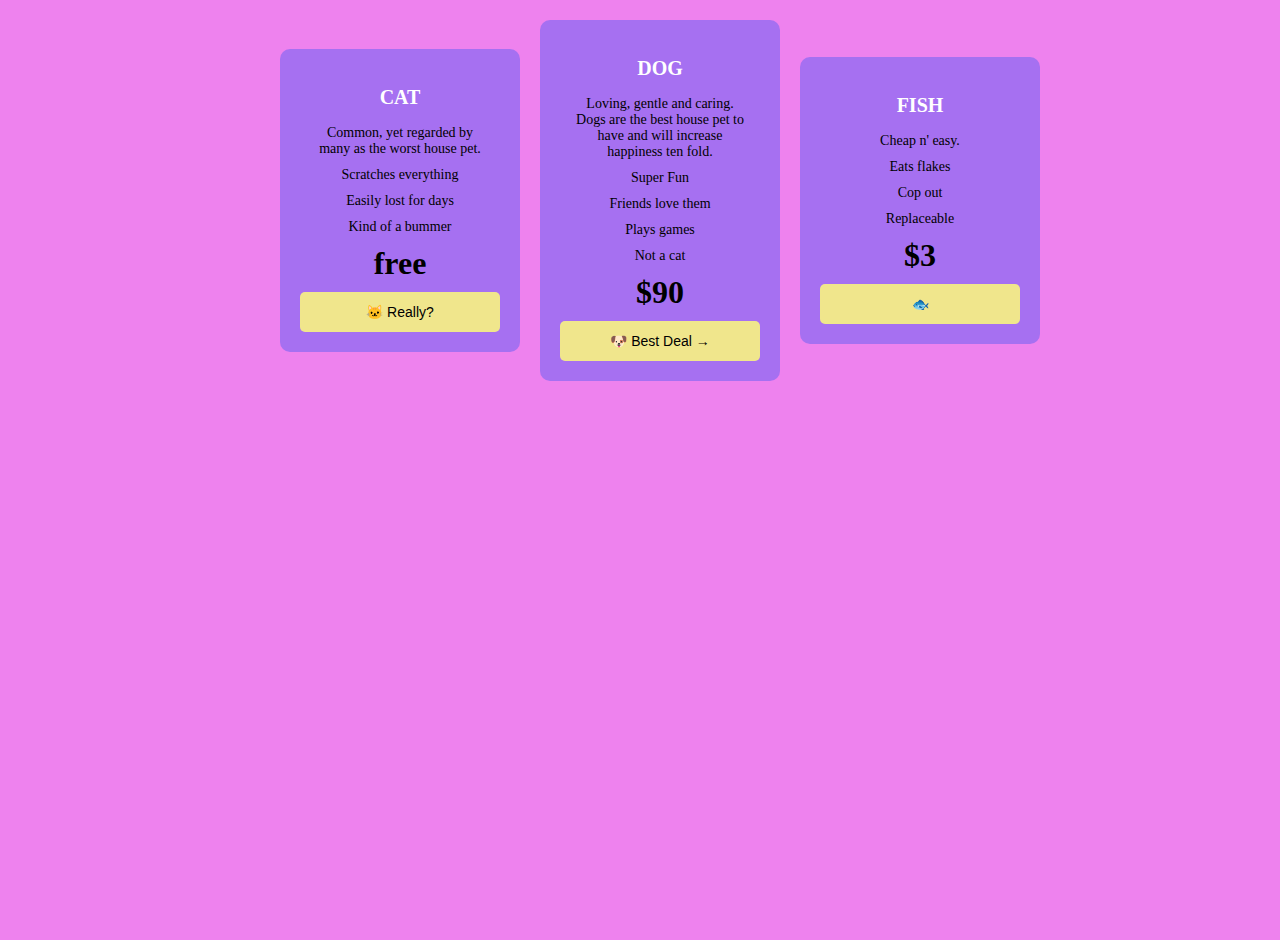
<file: ex-1-pricing-grid/index.html>
<!DOCTYPE html>
<html lang="en">

<head>
  <meta charset="UTF-8" />
  <meta http-equiv="X-UA-Compatible" content="IE=edge" />
  <meta name="viewport" content="width=device-width, initial-scale=1.0" />
  <link rel="stylesheet" href="./style.css" />
  <title>Flexbox Exercise 1: Pricing Grid</title>
</head>

<body>
  <div class="container">
    <div class="card cat">
      <h2>CAT</h2>
      <p>Common, yet regarded by many as the worst house pet.</p>
        <p>Scratches everything</p >
        <p>Easily lost for days</p>
        <p>Kind of a bummer</p>
      <div class="price">free</div>
      <button class="cat-button">🐱 Really?</button>
    </div>

    <div class="card dog">
      <h2>DOG</h2>
      <p>Loving, gentle and caring. Dogs are the best house pet to have and will increase happiness ten fold.</p>
        <p>Super Fun</p>
        <p>Friends love them</p>
        <p>Plays games</p>
        <p>Not a cat</p>
      <div class="price">$90</div>
      <button class="dog-button">🐶 Best Deal →</button>
    </div>

    <div class="card fish">
      <h2>FISH</h2>
      <p>Cheap n' easy.</p>
        <p>Eats flakes</p>
        <p>Cop out</p>
        <p>Replaceable</p>
      <div class="price">$3</div>
      <button class="fish-button">🐟</button>
    </div>
  </div>
</body>

</html>
</file>
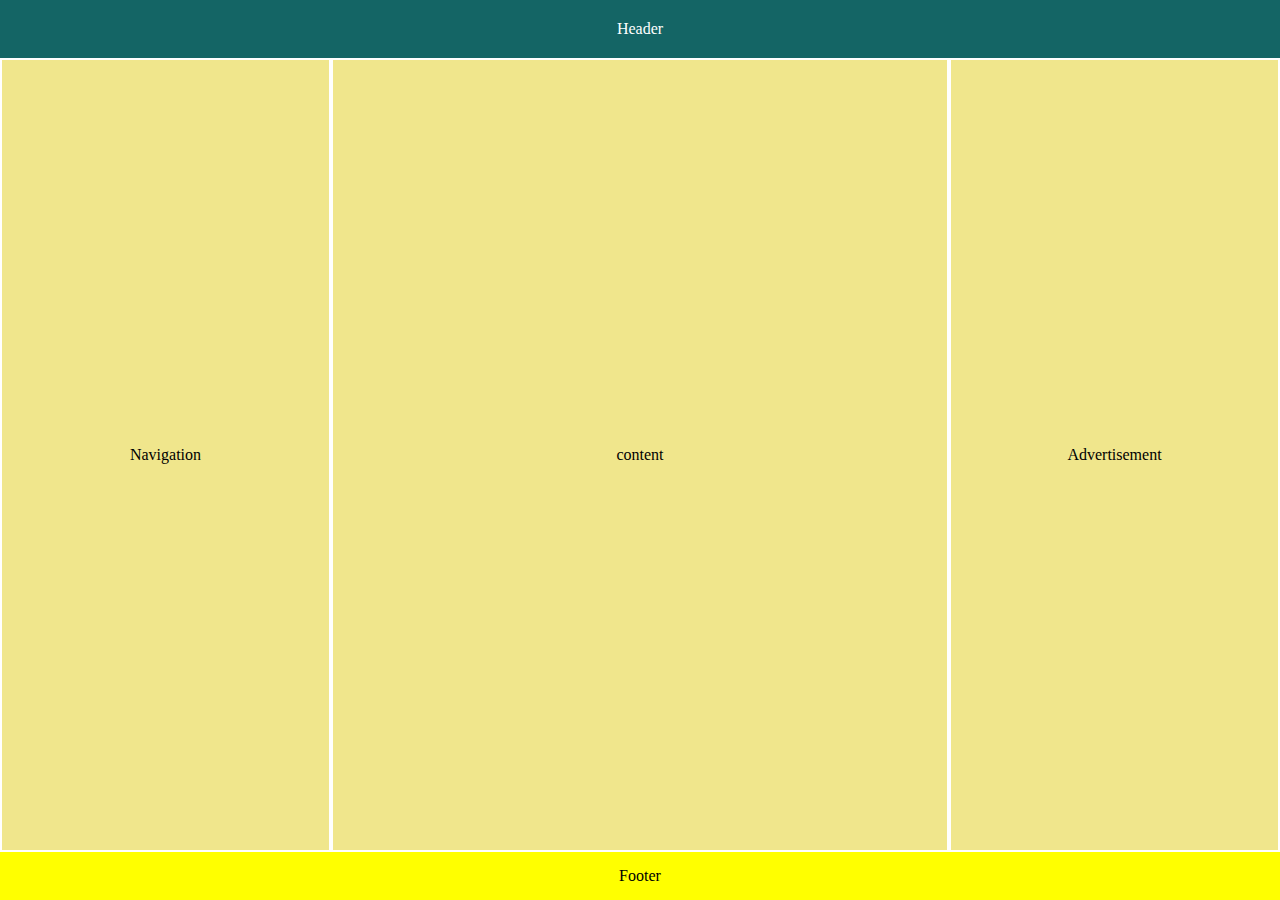
<file: ex2-holygrail-layout/index.html>
<!DOCTYPE html>
<html lang="en">

<head>
  <meta charset="UTF-8" />
  <meta http-equiv="X-UA-Compatible" content="IE=edge" />
  <meta name="viewport" content="width=device-width, initial-scale=1.0" />
  <link rel="stylesheet" href="./style.css" />
  <title>Flexbox Exercise 2: Holygrail Layout</title>
</head>

<body>
  <header>Header</header>
  <div class="container">
    <nav>Navigation</nav>
    <main>content</main>
    <aside>Advertisement</aside>
  </div>
  <footer>Footer</footer>
</body>
</html>
</file>
<file: ex-1-pricing-grid/style.css>
body {
    display: flex;
    align-items: flex-start;
    justify-content: center;
    height: 100vh;
    width: 100vw;
    margin: 20px;
    background-color: violet;
}

.container {
    display: flex;
    justify-content: space-between;
    align-items: center;
    gap: 20px;
}

.card {
    background-color: #a670f1;
    border-radius: 10px;
    padding: 20px;
    width: 200px;
    text-align: center;
}

.card h2 {
    font-size: 20px;
    font-weight: bold;
    text-transform: uppercase;
    color: white;
}

.card p {
    font-size: 14px;
    margin: 10px;
}

.price {
    font-size: 32px;
    font-weight: bold;
    margin: 10px;
}

.cat-button, .dog-button, .fish-button {
    background-color: khaki;
    width: 100%;
    height: 40px;
    border: none;
    border-radius: 5px;
    padding: 10px 20px;
    font-size: 14px;
}
</file>
<file: ex2-holygrail-layout/style.css>
* {
    margin: 0;
    padding: 0;
    box-sizing: border-box;
}

body {
    display: flex;
    flex-direction: column;
    height: 100vh;
}

header {
    background-color: rgb(20, 101, 101);
    color: white;
    text-align: center;
    padding: 20px;
}

.container {
    display: flex;
    flex: 1;
    background-color: khaki;
}

nav {
    display: flex;
    justify-content: center;
    align-items: center;
    flex: 1;
    background-color: khaki;
    padding: 20px;
    border: 2px solid white;
    text-align: center;
}

main {
    display: flex;
    justify-content: center;
    align-items: center;
    flex: 2;
    background-color: khaki;
    padding: 20px;
    border: 2px solid white;
    text-align: center;
}

aside {
    display: flex;
    justify-content: center;
    align-items: center;
    flex: 1;
    background-color: khaki;
    padding: 20px;
    border: 2px solid white;
    text-align: center;
}

footer {
    background-color:yellow ;
    color: black;
    text-align: center;
    padding: 15px;
}
</file>
